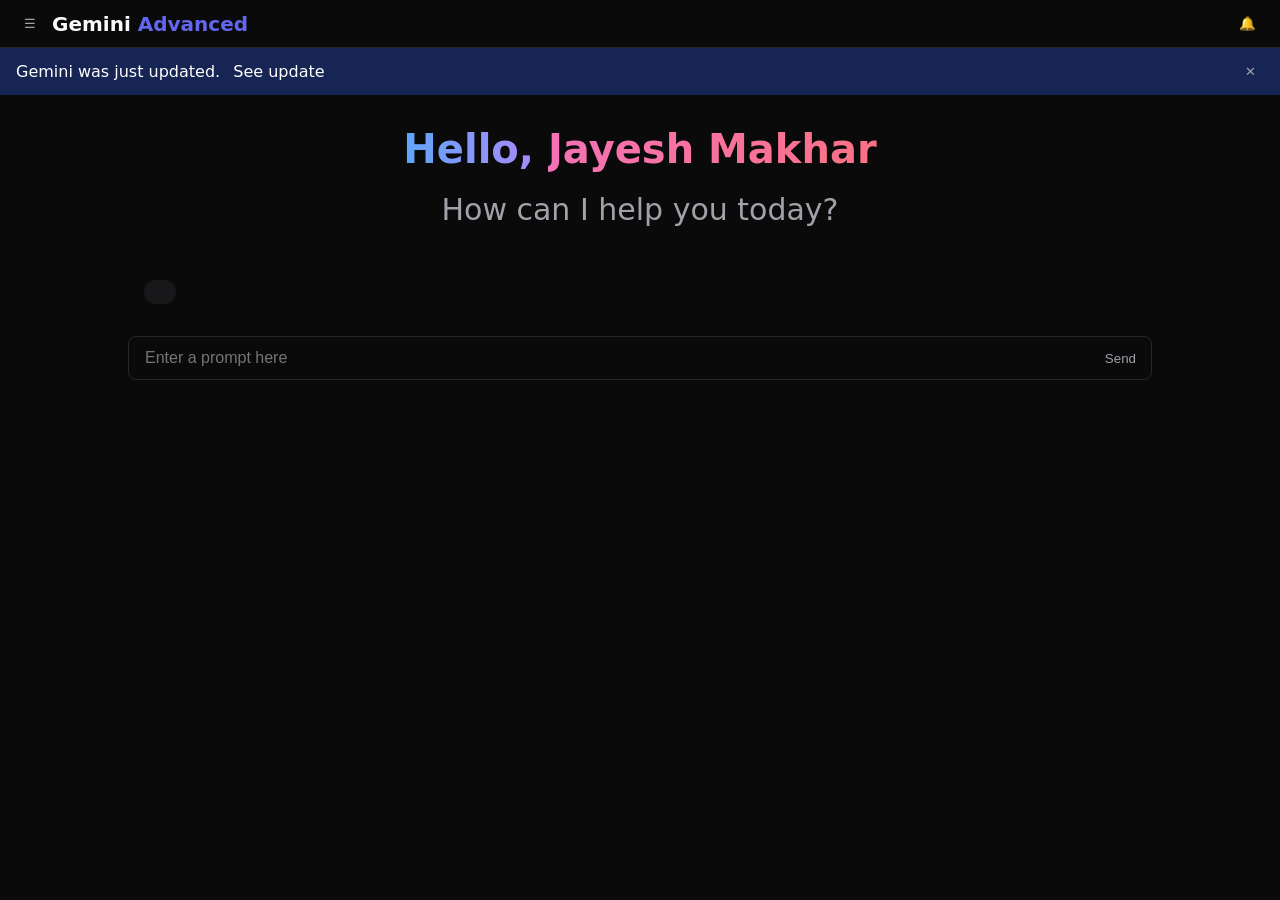
<file: index.html>
<!DOCTYPE html>
<html lang="en">
  <head>
    <meta charset="UTF-8" />
    <meta name="viewport" content="width=device-width, initial-scale=1.0" />
    <title>Chatbot</title>
    <link rel="stylesheet" href="style.css" />
  </head>
  <body>
    <header role="banner">
      <div class="header-left">
        <button
          class="icon-button"
          aria-label="Menu"
          aria-controls="navigation"
        >
          ☰
        </button>
        <div class="logo">Gemini <span>Advanced</span></div>
      </div>
      <button
        class="icon-button"
        aria-label="Notifications"
        aria-controls="notifications"
      >
        🔔
      </button>
    </header>
    <div class="banner">
        <div>
          Gemini was just updated.
          <a href="#" class="banner-link">See update</a>
        </div>
        <button class="icon-button" aria-label="Close banner">✕</button>
      </div>
  
      <main>
        <div class="container">
          <div class="welcome">
            <h1>
              <span class="hello">Hello,</span>
              <span class="name">Jayesh Makhar</span>
            </h1>
            <p>How can I help you today?</p>
          </div>
  
          <div id="chat-display" class="chat-display"></div>
  
          <div class="input-container">
            <input
              type="text"
              id="user-input"
              class="chat-input"
              placeholder="Enter a prompt here"
              aria-label="Chat input"
            />
            <div class="input-actions">
              <button id="send-button" class="icon-button" aria-label="Send">
                Send
              </button>
            </div>
        </div>
    </div>
  </main>

  <script src="script.js"></script>
 </body>
</html>
</file>
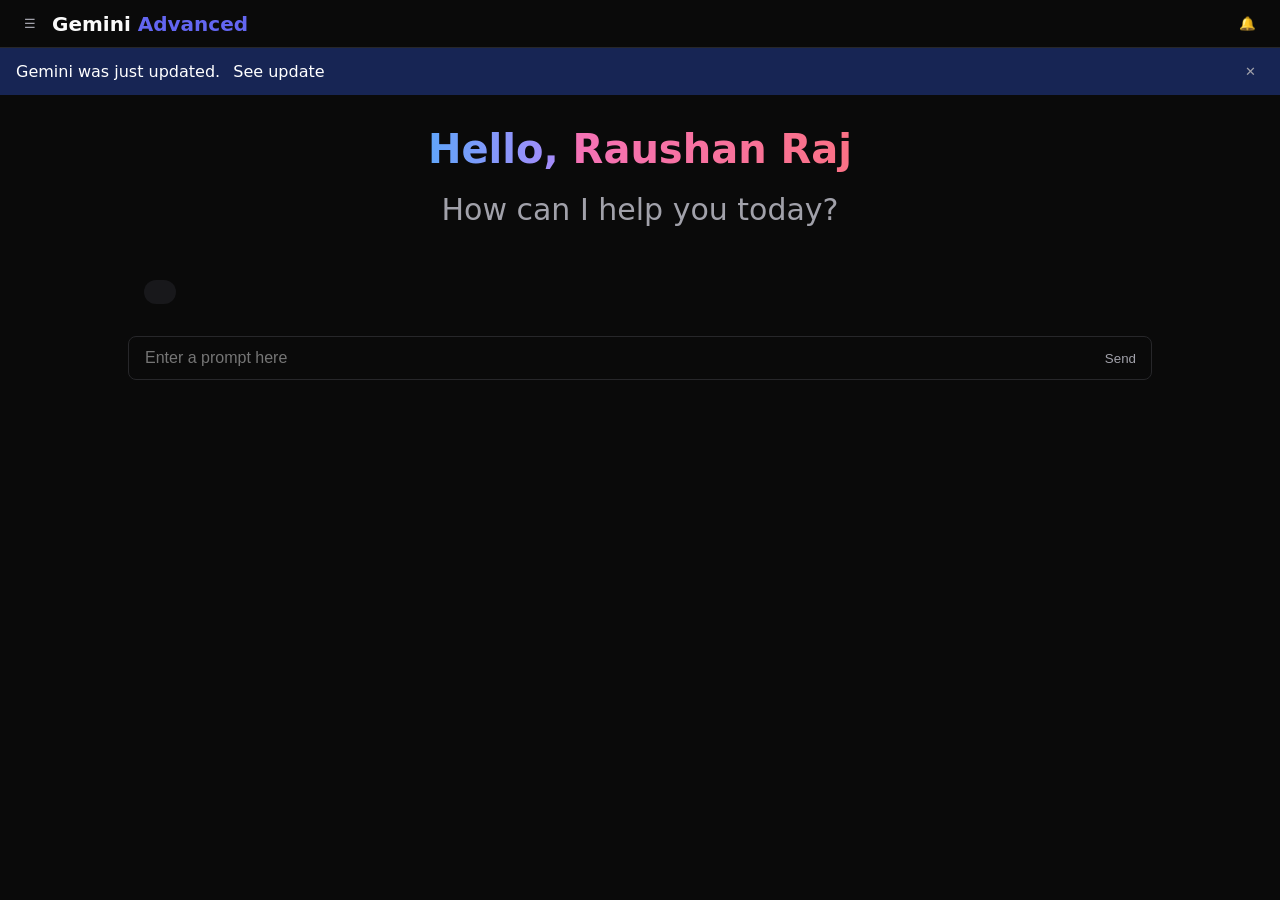
<file: index.html.html>
<!DOCTYPE html>
<html lang="en">
  <head>
    <meta charset="UTF-8" />
    <meta name="viewport" content="width=device-width, initial-scale=1.0" />
    <title>Chatbot</title>
    <link rel="stylesheet" href="style.css" />
  </head>
  <body>
    <header role="banner">
      <div class="header-left">
        <button
          class="icon-button"
          aria-label="Menu"
          aria-controls="navigation"
        >
          ☰
        </button>
        <div class="logo">Gemini <span>Advanced</span></div>
      </div>
      <button
        class="icon-button"
        aria-label="Notifications"
        aria-controls="notifications"
      >
        🔔
      </button>
    </header>
    <div class="banner">
        <div>
          Gemini was just updated.
          <a href="#" class="banner-link">See update</a>
        </div>
        <button class="icon-button" aria-label="Close banner">✕</button>
      </div>
  
      <main>
        <div class="container">
          <div class="welcome">
            <h1>
              <span class="hello">Hello,</span>
              <span class="name">Raushan Raj</span>
            </h1>
            <p>How can I help you today?</p>
          </div>
  
          <div id="chat-display" class="chat-display"></div>
  
          <div class="input-container">
            <input
              type="text"
              id="user-input"
              class="chat-input"
              placeholder="Enter a prompt here"
              aria-label="Chat input"
            />
            <div class="input-actions">
              <button id="send-button" class="icon-button" aria-label="Send">
                Send
              </button>
            </div>
        </div>
    </div>
  </main>

  <script src="script.js"></script>
 </body>
</html>
</file>
<file: style.css>
:root {
    --background: #0a0a0a;
    --foreground: #fafafa;
    --muted: rgba(255, 255, 255, 0.1);
    --muted-foreground: #a1a1aa;
    --primary: #6366f1;
    --border: #27272a;
    --card: #18181b;
  }
  
  * {
    margin: 0;
    padding: 0;
    box-sizing: border-box;
  }
  
  body {
    font-family: system-ui, -apple-system, BlinkMacSystemFont, "Segoe UI", Roboto,
      sans-serif;
    background: var(--background);
    color: var(--foreground);
    line-height: 1.5;
    min-height: 100vh;
    display: flex;
    flex-direction: column;
  }
  
  header {
    display: flex;
    justify-content: space-between;
    align-items: center;
    padding: 0.5rem 1rem;
    border-bottom: 1px solid var(--border);
  }
  
  .header-left {
    display: flex;
    align-items: center;
    gap: 0.5rem;
  }
  
  .logo {
    font-size: 1.25rem;
    font-weight: 600;
  }
  
  .logo span {
    color: var(--primary);
  }
  
  .banner {
    background: #172554;
    color: white;
    padding: 0.5rem 1rem;
    display: flex;
    justify-content: space-between;
    align-items: center;
  }
  
  .banner a {
    color: white;
    text-decoration: none;
    margin-left: 0.5rem;
  }
  
  main {
    flex: 1;
    padding: 1.5rem;
    overflow: auto;
  }
  
  .container {
    max-width: 64rem;
    margin: 0 auto;
  }
  
  .welcome {
    text-align: center;
    margin-bottom: 2rem;
  }
  
  .welcome h1 {
    font-size: 2.5rem;
    margin-bottom: 0.5rem;
  }
  
  .welcome h1 .hello {
    background: linear-gradient(to right, #60a5fa, #a78bfa);
    -webkit-background-clip: text;
    background-clip: text;
    color: transparent;
  }
  
  .welcome h1 .name {
    background: linear-gradient(to right, #f472b6, #fb7185);
    -webkit-background-clip: text;
    background-clip: text;
    color: transparent;
  }
  
  .welcome p {
    font-size: 1.875rem;
    color: var(--muted-foreground);
  }
  
  .chat-display {
    display: flex;
    flex-direction: column;
    gap: 1rem;
    padding: 1rem;
    overflow-y: auto;
    max-height: calc(100vh - 220px);
  }
  
  .message {
    max-width: 80%;
    margin-bottom: 1rem;
    padding: 0.75rem 1rem;
    border-radius: 1rem;
    background: wheat;
    line-height: 1.25;
  }
  
  .user-message {
    background-color: var(--primary);
    color: white;
    align-self: flex-end;
    margin-left: auto;
  }
  
  .bot-message {
    background-color: var(--card);
    color: var(--foreground);
    align-self: flex-start;
  }
  
  .error-message {
    background-color: #ef4444;
    color: white;
    align-self: center;
    text-align: center;
  }
  
  .input-container {
    max-width: 64rem;
    margin: 0 auto;
    position: relative;
  }
  
  .chat-input {
    width: 100%;
    padding: 0.75rem 1rem;
    padding-right: 6rem;
    background: var(--background);
    border: 1px solid var(--border);
    border-radius: 0.5rem;
    color: var(--foreground);
    font-size: 1rem;
  }
  
  .chat-input:focus {
    outline: none;
    border-color: var(--primary);
  }
  
  .input-actions {
    position: absolute;
    right: 0.5rem;
    top: 50%;
    transform: translateY(-50%);
    display: flex;
    gap: 0.5rem;
  }
  
  .icon-button {
    background: none;
    border: none;
    color: var(--muted-foreground);
    padding: 0.5rem;
    cursor: pointer;
    border-radius: 50%;
  }
  
  .icon-button:hover {
    background: var(--muted);
    color: var(--foreground);
  }
  
  @media (max-width: 640px) {
    .welcome h1 {
      font-size: 2rem;
    }
  
    .welcome p {
      font-size: 1.5rem;
    }
  
    .input-container {
      max-width: 100%;
    }
  }
</file>
